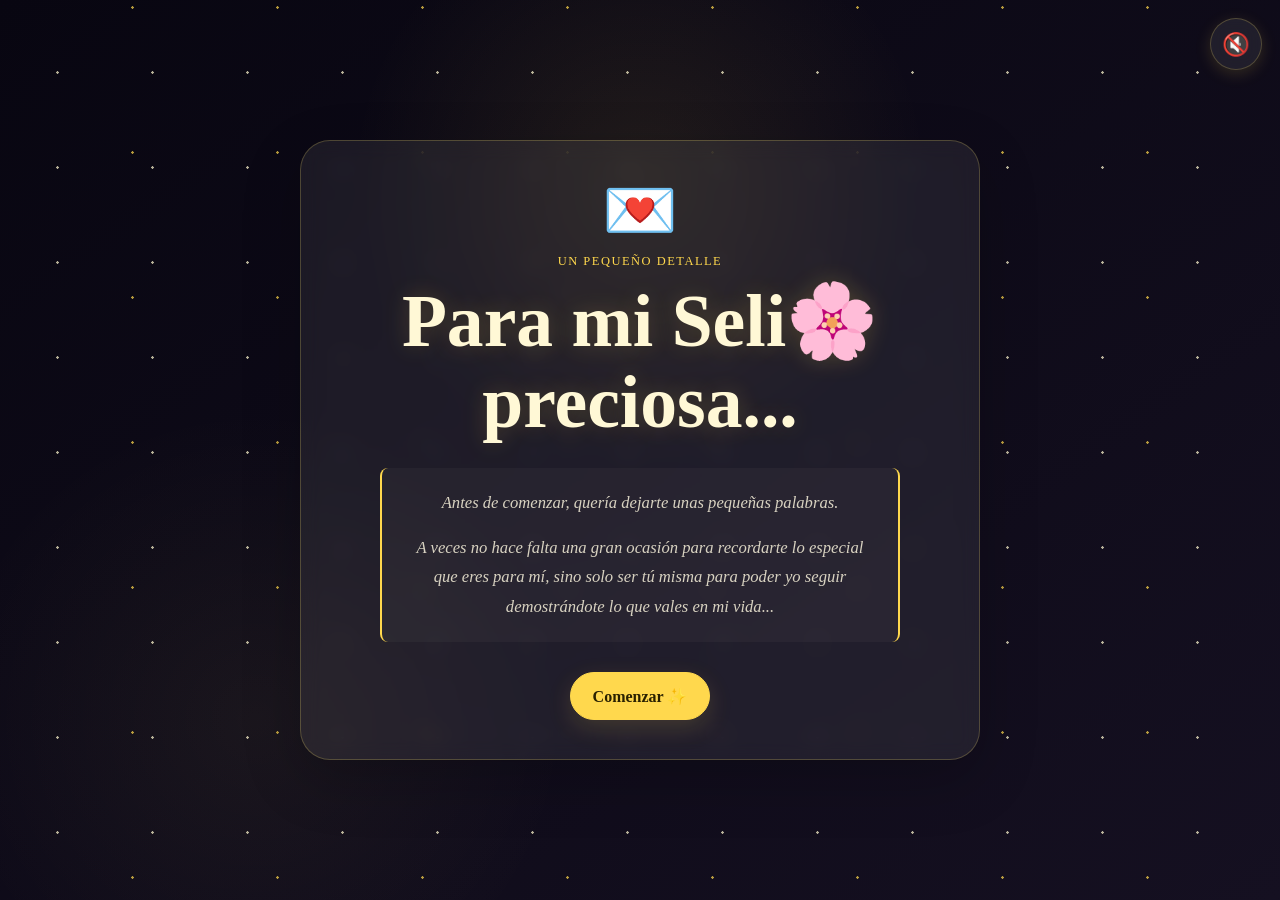
<file: regalo_seli_web/index.html>
<!DOCTYPE html>
<html lang="es">
<head>
  <meta charset="UTF-8" />
  <meta name="viewport" content="width=device-width, initial-scale=1.0" />
  <title>Flores para My Seli 🌸</title>
  <link rel="stylesheet" href="css/style.css" />
</head>

<body>

  <div id="app">

    <div class="stars"></div>

    <!-- =====================================================
         🎵 MÚSICA DE FONDO
         Solo existe UN elemento de audio
    ====================================================== -->
    <audio
      id="bgMusic"
      src="Danny Ocean - Crayola (VISUALIZER).mp3"
      loop
      preload="auto">
    </audio>

    <!-- BOTÓN DE MÚSICA -->
    <button
      id="musicToggle"
      class="music-btn"
      type="button"
      aria-label="Reproducir música"
      aria-pressed="false">
      <span class="music-icon">🎵</span>
    </button>


    <!-- =====================================================
         ESCENA 1: TARJETA
    ====================================================== -->
    <section id="scene1" class="scene card-scene active">

      <div class="content">

        <div class="card-icon">💌</div>

        <p class="eyebrow">
          UN PEQUEÑO DETALLE
        </p>

        <h1>
          Para mi Seli🌸 preciosa...
        </h1>

        <div class="intro-card">

          <p>
            Antes de comenzar, quería dejarte unas pequeñas palabras.
          </p>

          <p>
            A veces no hace falta una gran ocasión para recordarte lo especial que eres para mí,
            sino solo ser tú misma para poder yo seguir demostrándote lo que vales en mi vida...
          </p>

        </div>

        <button
          class="main-btn"
          id="startBtn"
          type="button">
          Comenzar ✨
        </button>

      </div>

    </section>


    <!-- =====================================================
         ESCENA 2: LUCIÉRNAGAS
    ====================================================== -->
    <section id="scene2" class="scene">

      <div class="content">

        <p class="eyebrow">
          LUCES EN LA OSCURIDAD
        </p>

        <h2>
          Sigue a las luciérnagas ✨
        </h2>

        <p class="text">
          Hay pequeñas luces escondidas por aquí.<br>
          Atrapa las 5 para descubrir qué sucede después.
        </p>

        <div
          class="firefly-area"
          id="lightArea">
        </div>

        <p class="counter">
          Luciérnagas atrapadas:
          <span id="lightCount">0</span> / 5
        </p>

      </div>

    </section>


    <!-- =====================================================
         ESCENA 3: SEMILLITA
    ====================================================== -->
    <section id="scene3" class="scene">

      <div class="content">

        <p class="eyebrow">
          UNA PEQUEÑA SEMILLITA
        </p>

        <h2>
          Todo comienza con algo pequeño 🌱
        </h2>

        <p class="text">
          Dale un poquito de luz y mira cómo empieza a crecer.
        </p>

        <div class="seed-garden">

          <div class="ground-glow"></div>

          <span
            class="seed"
            id="seedEmoji">
            🌱
          </span>

        </div>

        <div class="growth-progress">
          <div
            class="growth-bar"
            id="growthBar">
          </div>
        </div>

        <p class="growth-counter">
          Luz entregada:
          <span id="growCount">0</span> / 6
        </p>

        <button
          class="main-btn"
          id="growBtn"
          type="button">
          Dar luz ☀️
        </button>

      </div>

    </section>


    <!-- =====================================================
         ESCENA 4: ESTRELLAS FUGACES
    ====================================================== -->
    <section id="scene4" class="scene">

      <div class="content">

        <p class="eyebrow">
          LLUVIA DE ESTRELLAS
        </p>

        <h2>
          Pide un deseo 🌠
        </h2>

        <p class="text">
          Las estrellas cruzan el cielo...
          atrapa 4 para revelar un mensaje especial.
        </p>

        <div
          class="stars-area"
          id="starsArea">
        </div>

        <p class="counter">
          Estrellas atrapadas:
          <span id="starCount">0</span> / 4
        </p>

        <p
          class="wish-message"
          id="wishMessage">
        </p>

      </div>

    </section>


    <!-- =====================================================
         ESCENA 5: FLORES
    ====================================================== -->
    <section
      id="scene5"
      class="scene flowers-scene">

      <div class="content">

        <p class="eyebrow">
          ESTÁ FLORECIENDO
        </p>

        <h2>
          Mira cómo crece 🌻
        </h2>

        <p class="text">
          De una pequeña semillita pueden nacer cosas realmente bonitas.
        </p>

        <div class="growing-garden">

          <span class="garden-flower flower-a">🌻</span>
          <span class="garden-flower flower-b">🌼</span>
          <span class="garden-flower flower-c">🌻</span>
          <span class="garden-flower flower-d">🌼</span>
          <span class="garden-flower flower-e">🌻</span>
          <span class="garden-flower flower-f">🌼</span>

        </div>

        <p class="flower-message">
          Y parece que todavía falta algo...
        </p>

        <button
          class="main-btn"
          id="continueQuestionBtn"
          type="button">
          Continuar 👀
        </button>

      </div>

    </section>


    <!-- =====================================================
         ESCENA 6: PREGUNTA
    ====================================================== -->
    <section id="scene6" class="scene">

      <div class="content question-card">

        <div class="question-icon">
          👀
        </div>

        <p class="eyebrow">
          UNA ÚLTIMA COSITA...
        </p>

        <h2>
          ¿Sabes para quién son estas flores?
        </h2>

        <p class="text">
          Piénsalo bien...
        </p>

        <div class="question-options">

          <button
            class="question-btn"
            type="button"
            data-answer="no">
            🤔 No sé...
          </button>

          <button
            class="question-btn"
            type="button"
            data-answer="maybe">
            👀 ¿Para mí?
          </button>

          <button
            class="question-btn special-answer"
            type="button"
            data-answer="yes">
            💛 Creo que sí
          </button>

        </div>

        <p
          class="question-response"
          id="questionResponse">
        </p>

      </div>

    </section>


    <!-- =====================================================
         ESCENA 7: BURBUJAS
    ====================================================== -->
    <section id="scene7" class="scene">

      <div class="content">

        <p class="eyebrow">
          RECUERDOS FLOTANTES
        </p>

        <h2>
          Atrapa los momentos bonitos 🫧
        </h2>

        <p class="text">
          Hay burbujas con palabras especiales...
          explota 6 para continuar.
        </p>

        <div
          class="bubbles-area"
          id="bubblesArea">
        </div>

        <p class="counter">
          Burbujas explotadas:
          <span id="bubbleCount">0</span> / 6
        </p>

      </div>

    </section>


    <!-- =====================================================
         ESCENA 8: SOBRES
    ====================================================== -->
    <section id="scene8" class="scene">

      <div class="content">

        <p class="eyebrow">
          MENSAJES ESPECIALES
        </p>

        <h2>
          Abre los sobres 💌
        </h2>

        <p class="text">
          Hay 3 mensajes esperándote...
          tócalos para descubrirlos.
        </p>

        <div
          class="envelopes-container"
          id="envelopesContainer">

          <div
            class="envelope"
            data-message="Tu sonrisa ilumina hasta mis días más grises 💛">

            <span class="envelope-icon">
              💌
            </span>

            <p class="envelope-text"></p>

          </div>


          <div
            class="envelope"
            data-message="Contigo todo es más bonito, más fácil, más único ✨">

            <span class="envelope-icon">
              💌
            </span>

            <p class="envelope-text"></p>

          </div>


          <div
            class="envelope"
            data-message="Gracias por existir y por ser exactamente como eres 🌸">

            <span class="envelope-icon">
              💌
            </span>

            <p class="envelope-text"></p>

          </div>

        </div>

        <p class="envelopes-counter">
          Sobres abiertos:
          <span id="envelopeCount">0</span> / 3
        </p>

      </div>

    </section>


    <!-- =====================================================
         ESCENA 9: RAMO FINAL
    ====================================================== -->
    <section
      id="scene9"
      class="scene final-scene">

      <div class="content">

        <p class="eyebrow">
          ENTONCES SÍ ERA PARA TI...
        </p>

        <div class="final-bouquet">

          <div class="flowers-group">

            <span class="flower f1">🌻</span>
            <span class="flower f2">🌼</span>
            <span class="flower f3">🌻</span>
            <span class="flower f4">🌼</span>
            <span class="flower f5">🌻</span>
            <span class="flower f6">🌼</span>
            <span class="flower f7">🌻</span>

          </div>

          <div class="bouquet-stems">

            <span></span>
            <span></span>
            <span></span>
            <span></span>
            <span></span>

          </div>

          <div class="bouquet-wrap">

            <div class="wrap-paper"></div>

            <span class="ribbon-bow">
              🎀
            </span>

          </div>

        </div>

        <h2 class="final-message">
          Para ti, mi Seli preciosa 💛
        </h2>

        <p class="final-small">
          Porque haces que mis días sean más bonitos.
        </p>

        <p class="text">
          🌻 Un pequeño detalle de parte de tu bebi,
          con mucho cariño 🌻
        </p>

        <button
          class="secondary-btn"
          id="restartBtn"
          type="button">
          Volver a comenzar ✨
        </button>

      </div>

    </section>


    <!-- CAPA DE PÉTALOS -->
    <div
      class="petals-layer"
      id="petalsLayer">
    </div>

  </div>


  <!-- JAVASCRIPT -->
  <script src="js/script.js"></script>

</body>
</html>
</file>
<file: regalo_seli_web/css/style.css>
*, *::before, *::after {
  box-sizing: border-box;
}

:root {
  --night: #080611;
  --night-2: #151021;
  --gold: #ffd84d;
  --yellow: #ffe66d;
  --soft: #fff8d6;
  --text: #fffdf3;
  --muted: #d8d2c1;
  --glass: rgba(255, 255, 255, 0.07);
  --line: rgba(255, 230, 109, 0.22);
  --warm: #ffc928;
}

html,
body {
  margin: 0;
  min-height: 100%;
  font-family: Georgia, "Times New Roman", serif;
  background: var(--night);
  color: var(--text);
}

body {
  overflow-x: hidden;
}

button,
audio {
  font-family: inherit;
}

button {
  -webkit-tap-highlight-color: transparent;
}

#app {
  min-height: 100vh;
  min-height: 100svh;
  position: relative;
  overflow: hidden;
  background:
    radial-gradient(
      circle at 50% 20%,
      rgba(255, 216, 77, 0.09),
      transparent 30%
    ),
    radial-gradient(
      circle at 20% 80%,
      rgba(255, 230, 109, 0.05),
      transparent 25%
    ),
    linear-gradient(
      145deg,
      var(--night),
      var(--night-2)
    );
}

.stars,
.stars::before,
.stars::after {
  position: absolute;
  inset: 0;
  content: "";
  pointer-events: none;
}

.stars {
  opacity: 0.7;
  background-image:
    radial-gradient(circle, #fff8cf 1px, transparent 1.5px),
    radial-gradient(circle, #ffd84d 1px, transparent 1.5px);
  background-size:
    95px 95px,
    145px 145px;
  background-position:
    10px 25px,
    60px 80px;
}

.scene {
  display: none;
  position: relative;
  min-height: 100vh;
  min-height: 100svh;
  padding: 40px 20px;
  align-items: center;
  justify-content: center;
  text-align: center;
}

.scene.active {
  display: flex;
  animation: sceneIn 0.8s ease both;
}

.content {
  width: min(680px, 100%);
  padding: 34px 24px;
  border: 1px solid var(--line);
  border-radius: 30px;
  background: var(--glass);
  backdrop-filter: blur(10px);
  position: relative;
  z-index: 2;
  box-shadow:
    0 20px 60px rgba(0, 0, 0, 0.2);
}

.eyebrow {
  margin: 0 0 12px;
  color: var(--gold);
  letter-spacing: 0.12em;
  text-transform: uppercase;
  font-size: 0.78rem;
}

h1,
h2 {
  margin: 0 0 16px;
  line-height: 1.1;
}

h1 {
  font-size: clamp(2.3rem, 8vw, 4.6rem);
}

h2 {
  font-size: clamp(1.8rem, 6vw, 3rem);
}

.text,
.final-text {
  color: var(--muted);
  line-height: 1.7;
  font-size: 1.05rem;
  max-width: 520px;
  margin: 0 auto 24px;
}

button {
  font: inherit;
  cursor: pointer;
  min-height: 48px;
  border-radius: 999px;
  padding: 12px 22px;
  margin: 5px;
  transition:
    transform 0.2s ease,
    background 0.2s ease,
    box-shadow 0.2s ease,
    opacity 0.2s ease;
}

button:hover {
  transform: translateY(-2px);
}

button:focus-visible {
  outline: 3px solid var(--yellow);
  outline-offset: 3px;
}

button:disabled {
  cursor: default;
  opacity: 0.6;
  transform: none;
}

.main-btn {
  border: 1px solid var(--gold);
  background: var(--gold);
  color: #2a2100;
  font-weight: bold;
  box-shadow:
    0 8px 25px rgba(255, 216, 77, 0.15);
}

.main-btn:hover {
  background: var(--yellow);
  box-shadow:
    0 10px 30px rgba(255, 216, 77, 0.25);
}

.secondary-btn {
  border: 1px solid var(--line);
  background: transparent;
  color: var(--text);
}

.card-icon {
  font-size: 3.8rem;
  margin-bottom: 8px;
  animation: float 3s ease-in-out infinite;
}

.card-scene h1 {
  color: var(--soft);
  text-shadow:
    0 0 25px rgba(255, 216, 77, 0.2);
}

.intro-card {
  max-width: 520px;
  margin: 25px auto;
  padding: 20px 24px;
  border-left: 2px solid var(--gold);
  border-right: 2px solid var(--gold);
  background: rgba(255, 248, 214, 0.035);
  border-radius: 8px;
}

.intro-card p {
  color: var(--muted);
  line-height: 1.8;
  font-size: 1.04rem;
  font-style: italic;
  margin: 0 0 15px;
}

.intro-card p:last-child {
  margin-bottom: 0;
}

.counter {
  color: var(--gold);
  font-weight: bold;
  font-size: 1.05rem;
}

.firefly-area,
.stars-area,
.bubbles-area {
  width: min(540px, 100%);
  height: 300px;
  margin: 10px auto 0;
  position: relative;
  border-radius: 20px;
  background:
    radial-gradient(
      circle at 50% 50%,
      rgba(255, 216, 77, 0.04),
      transparent 65%
    );
}

.light {
  position: absolute;
  width: 27px;
  height: 27px;
  border: 0;
  border-radius: 50%;
  padding: 0;
  margin: 0;
  background:
    radial-gradient(
      circle,
      #fffbd0 5%,
      #ffd84d 45%,
      rgba(255, 216, 77, 0.2) 70%,
      transparent 72%
    );
  box-shadow:
    0 0 10px var(--gold),
    0 0 25px var(--gold),
    0 0 45px rgba(255, 216, 77, 0.35);
  animation:
    twinkle 1.3s ease-in-out infinite alternate;
  z-index: 3;
}

.light:hover {
  transform: scale(1.25);
}

.light.found {
  pointer-events: none;
  animation:
    lightOut 0.35s ease forwards;
}

.seed-garden {
  position: relative;
  width: 100%;
  height: 180px;
  display: flex;
  align-items: center;
  justify-content: center;
}

.ground-glow {
  position: absolute;
  bottom: 25px;
  width: 150px;
  height: 35px;
  border-radius: 50%;
  background: rgba(255, 216, 77, 0.16);
  filter: blur(15px);
}

.seed {
  display: inline-block;
  position: relative;
  z-index: 2;
  font-size: 6rem;
  margin: 8px 0;
  transition: transform 0.3s ease;
  filter:
    drop-shadow(
      0 0 12px rgba(255, 216, 77, 0.2)
    );
}

.seed.growing {
  transform: scale(1.18) rotate(-2deg);
}

.growth-progress {
  width: min(360px, 90%);
  height: 8px;
  margin: 10px auto 8px;
  border-radius: 99px;
  background: rgba(255, 255, 255, 0.08);
  overflow: hidden;
}

.growth-bar {
  width: 0%;
  height: 100%;
  border-radius: 99px;
  background:
    linear-gradient(
      90deg,
      #ffc928,
      #fff09a
    );
  box-shadow:
    0 0 15px rgba(255, 216, 77, 0.5);
  transition: width 0.35s ease;
}

.growth-counter {
  color: var(--gold);
  font-size: 0.95rem;
  margin: 8px 0 18px;
}

.shooting-star {
  position: absolute;
  width: 40px;
  height: 40px;
  font-size: 2.5rem;
  cursor: pointer;
  animation:
    shootAcross 10s linear forwards;
  z-index: 3;
  transition: transform 0.2s ease;
  user-select: none;
}

.shooting-star:hover {
  transform: scale(1.4);
}

.shooting-star.caught {
  animation:
    starCaught 0.5s ease forwards;
  pointer-events: none;
}

.flowers-scene {
  background:
    linear-gradient(
      145deg,
      rgba(255, 248, 214, 0.07),
      rgba(255, 216, 77, 0.035)
    );
}

.growing-garden {
  position: relative;
  height: 270px;
  width: min(460px, 100%);
  margin: 15px auto 10px;
}

.garden-flower {
  position: absolute;
  font-size: 4.5rem;
  opacity: 0;
  animation:
    flowerBloom 1s ease forwards;
  filter:
    drop-shadow(
      0 5px 10px rgba(0, 0, 0, 0.3)
    );
}

.flower-a {
  left: 5%;
  bottom: 45px;
  animation-delay: 0.1s;
}

.flower-b {
  left: 22%;
  bottom: 105px;
  animation-delay: 0.3s;
}

.flower-c {
  left: 39%;
  bottom: 35px;
  animation-delay: 0.5s;
}

.flower-d {
  left: 55%;
  bottom: 105px;
  animation-delay: 0.7s;
}

.flower-e {
  left: 72%;
  bottom: 48px;
  animation-delay: 0.9s;
}

.flower-f {
  left: 84%;
  bottom: 120px;
  animation-delay: 1.1s;
}

.flower-message {
  color: var(--gold);
  font-style: italic;
  margin: 0 auto 20px;
  animation:
    softPulse 2s ease-in-out infinite;
}

.question-card {
  background:
    linear-gradient(
      145deg,
      rgba(255, 248, 214, 0.08),
      rgba(255, 216, 77, 0.04)
    );
  box-shadow:
    0 0 50px rgba(255, 216, 77, 0.08);
}

.question-icon {
  font-size: 4rem;
  margin-bottom: 10px;
  animation:
    float 3s ease-in-out infinite;
}

.question-card h2 {
  color: var(--soft);
}

.question-options {
  display: flex;
  flex-direction: column;
  align-items: center;
  max-width: 360px;
  margin: 25px auto 10px;
}

.question-btn {
  width: min(330px, 100%);
  border: 1px solid var(--line);
  background: rgba(255, 255, 255, 0.045);
  color: var(--text);
}

.question-btn:hover {
  background: rgba(255, 216, 77, 0.1);
  border-color: rgba(255, 230, 109, 0.45);
}

.special-answer {
  border-color: rgba(255, 216, 77, 0.45);
  color: var(--soft);
}

.question-response {
  min-height: 28px;
  margin: 18px auto 0;
  color: var(--gold);
  font-size: 1rem;
  font-style: italic;
}

.bubble {
  position: absolute;
  width: 100px;
  height: 100px;
  border-radius: 50%;
  background:
    radial-gradient(
      circle at 30% 30%,
      rgba(255, 255, 255, 0.3),
      rgba(255, 216, 77, 0.15) 50%,
      rgba(255, 230, 109, 0.08) 80%
    );
  border: 2px solid rgba(255, 216, 77, 0.3);
  display: flex;
  align-items: center;
  justify-content: center;
  font-size: 0.9rem;
  color: var(--gold);
  text-align: center;
  padding: 10px;
  cursor: pointer;
  animation:
    floatUp 2s ease-out forwards,
    gentleFloat 3s ease-in-out 2s infinite;
  transition: transform 0.2s ease;
  box-shadow:
    0 0 20px rgba(255, 216, 77, 0.2);
  word-wrap: break-word;
  line-height: 1.2;
  user-select: none;
}

.bubble:hover {
  transform: scale(1.15);
}

.bubble.popped {
  animation:
    bubblePop 0.4s ease forwards;
  pointer-events: none;
}

.envelopes-container {
  display: flex;
  gap: 20px;
  justify-content: center;
  flex-wrap: wrap;
  margin: 20px auto;
  max-width: 500px;
}

.envelope {
  width: 180px;
  height: 140px;
  background:
    linear-gradient(
      135deg,
      rgba(255, 248, 214, 0.15),
      rgba(255, 216, 77, 0.08)
    );
  border: 2px solid var(--line);
  border-radius: 12px;
  display: flex;
  flex-direction: column;
  align-items: center;
  justify-content: center;
  cursor: pointer;
  transition: all 0.3s ease;
  position: relative;
  overflow: hidden;
  padding: 15px;
}

.envelope:hover {
  transform: translateY(-5px);
  border-color: var(--gold);
  box-shadow:
    0 8px 25px rgba(255, 216, 77, 0.2);
}

.envelope.opened {
  background:
    linear-gradient(
      135deg,
      rgba(255, 248, 214, 0.25),
      rgba(255, 216, 77, 0.15)
    );
  border-color: var(--gold);
}

.envelope-icon {
  font-size: 2rem;
  transition: all 0.3s ease;
}

.envelope.opened .envelope-icon {
  transform:
    scale(0.5)
    translateY(-20px);
  opacity: 0.5;
}

.envelope-text {
  color: var(--soft);
  font-size: 0.95rem;
  line-height: 1.4;
  margin: 0;
  padding: 0 10px;
  opacity: 0;
  transition: opacity 0.3s ease;
  font-style: italic;
  text-align: center;
}

.envelope.opened .envelope-text {
  opacity: 1;
}

.envelopes-counter {
  color: var(--gold);
  font-weight: bold;
  font-size: 1.05rem;
  margin-top: 15px;
}

.final-scene .content {
  background: rgba(255, 235, 120, 0.06);
  box-shadow:
    0 0 60px rgba(255, 216, 77, 0.08);
}

.final-bouquet {
  width: 300px;
  height: 340px;
  margin: 0 auto 10px;
  position: relative;
  display: flex;
  flex-direction: column;
  align-items: center;
  justify-content: flex-end;
}

.flowers-group {
  position: absolute;
  top: 0;
  width: 100%;
  height: 220px;
  z-index: 2;
}

.flower {
  position: absolute;
  font-size: 4.2rem;
  animation:
    bloom 0.9s cubic-bezier(.17, .67, .83, .67) both;
  filter:
    drop-shadow(
      0 4px 8px rgba(0, 0, 0, 0.3)
    );
}

.f1 {
  left: 4%;
  top: 35%;
  animation-delay: 0.1s;
}

.f2 {
  left: 21%;
  top: 10%;
  animation-delay: 0.2s;
}

.f3 {
  left: 39%;
  top: 38%;
  animation-delay: 0.3s;
}

.f4 {
  left: 57%;
  top: 8%;
  animation-delay: 0.4s;
}

.f5 {
  left: 72%;
  top: 32%;
  animation-delay: 0.5s;
}

.f6 {
  left: 12%;
  top: 0%;
  animation-delay: 0.6s;
}

.f7 {
  left: 42%;
  top: -8%;
  animation-delay: 0.7s;
}

.bouquet-stems {
  position: absolute;
  bottom: 76px;
  left: 50%;
  transform: translateX(-50%);
  width: 125px;
  height: 120px;
  z-index: 1;
}

.bouquet-stems span {
  position: absolute;
  width: 5px;
  height: 120px;
  left: 50%;
  bottom: 0;
  transform-origin: bottom center;
  background: rgba(116, 147, 66, 0.8);
  border-radius: 99px;
}

.bouquet-stems span:nth-child(1) {
  transform: rotate(-25deg);
}

.bouquet-stems span:nth-child(2) {
  transform: rotate(-13deg);
}

.bouquet-stems span:nth-child(3) {
  transform: rotate(0deg);
}

.bouquet-stems span:nth-child(4) {
  transform: rotate(13deg);
}

.bouquet-stems span:nth-child(5) {
  transform: rotate(25deg);
}

.bouquet-wrap {
  position: relative;
  width: 150px;
  height: 155px;
  z-index: 3;
  display: flex;
  align-items: center;
  justify-content: center;
}

.wrap-paper {
  position: absolute;
  bottom: 0;
  width: 0;
  height: 0;
  border-left: 70px solid transparent;
  border-right: 70px solid transparent;
  border-top: 140px solid rgba(255, 230, 109, 0.28);
  filter:
    drop-shadow(
      0 8px 16px rgba(0, 0, 0, 0.4)
    );
}

.wrap-paper::after {
  content: "";
  position: absolute;
  top: -140px;
  left: -59px;
  width: 118px;
  height: 130px;
  background:
    linear-gradient(
      180deg,
      rgba(255, 216, 77, 0.4),
      rgba(255, 248, 214, 0.1)
    );
  clip-path:
    polygon(
      15% 0%,
      85% 0%,
      100% 100%,
      0% 100%
    );
}

.ribbon-bow {
  position: absolute;
  top: 18px;
  font-size: 3.2rem;
  z-index: 4;
  filter:
    drop-shadow(
      0 2px 6px rgba(0, 0, 0, 0.3)
    );
  animation:
    float 3s ease-in-out infinite;
}

.final-message {
  color: var(--soft);
  text-shadow:
    0 0 24px rgba(255, 216, 77, 0.25);
}

.final-small {
  color: var(--gold);
  font-size: 0.95rem;
  font-style: italic;
  margin: 0 auto 18px;
}

.petals-layer {
  position: absolute;
  inset: 0;
  pointer-events: none;
  z-index: 5;
}

.petal {
  position: absolute;
  top: -40px;
  font-size: 1.5rem;
  animation:
    fall linear forwards;
}


/* =====================================================
   BOTÓN DE MÚSICA
===================================================== */

.music-btn {
  position: fixed;
  top: 18px;
  right: 18px;
  width: 52px;
  height: 52px;
  border-radius: 50%;
  border: 1px solid var(--line);
  background: rgba(255, 255, 255, 0.08);
  backdrop-filter: blur(10px);
  color: var(--gold);
  font-size: 1.4rem;
  padding: 0;
  margin: 0;
  min-height: auto;
  z-index: 100;
  display: flex;
  align-items: center;
  justify-content: center;
  box-shadow:
    0 4px 16px rgba(255, 216, 77, 0.15);
  transition:
    transform .25s ease,
    background .25s ease,
    box-shadow .25s ease;
}

.music-btn:hover {
  transform:
    scale(1.08)
    translateY(-2px);
  background:
    rgba(255, 216, 77, 0.15);
}

.music-btn.playing {
  background:
    rgba(255, 216, 77, 0.13);
  box-shadow:
    0 0 22px rgba(255, 216, 77, 0.28);
}

.music-btn.playing .music-icon {
  animation:
    musicPulse 2s ease-in-out infinite;
}


/* =====================================================
   ANIMACIONES
===================================================== */

@keyframes musicPulse {
  0%,
  100% {
    transform: scale(1);
  }

  50% {
    transform: scale(1.1);
  }
}

@keyframes sceneIn {
  from {
    opacity: 0;
    transform: translateY(18px);
  }

  to {
    opacity: 1;
    transform: translateY(0);
  }
}

@keyframes float {
  50% {
    transform:
      translateY(-10px)
      rotate(2deg);
  }
}

@keyframes twinkle {
  from {
    transform: scale(0.75);
    opacity: 0.55;
  }

  to {
    transform: scale(1.15);
    opacity: 1;
  }
}

@keyframes lightOut {
  to {
    transform: scale(2.2);
    opacity: 0;
  }
}

@keyframes bloom {
  from {
    opacity: 0;
    transform:
      scale(0.2)
      rotate(-10deg);
  }

  to {
    opacity: 1;
    transform:
      scale(1)
      rotate(0);
  }
}

@keyframes flowerBloom {
  from {
    opacity: 0;
    transform:
      translateY(35px)
      scale(0.2)
      rotate(-12deg);
  }

  to {
    opacity: 1;
    transform:
      translateY(0)
      scale(1)
      rotate(0);
  }
}

@keyframes fall {
  to {
    transform:
      translateY(110vh)
      rotate(500deg);
    opacity: 0;
  }
}

@keyframes softPulse {
  0%,
  100% {
    opacity: 0.65;
  }

  50% {
    opacity: 1;
  }
}

@keyframes shootAcross {
  0% {
    transform:
      translateX(-100px)
      translateY(0);
    opacity: 0;
  }

  10% {
    opacity: 1;
  }

  90% {
    opacity: 1;
  }

  100% {
    transform:
      translateX(calc(100vw + 100px))
      translateY(50px);
    opacity: 0;
  }
}

@keyframes starCaught {
  to {
    transform:
      scale(2)
      rotate(180deg);
    opacity: 0;
  }
}

@keyframes floatUp {
  0% {
    transform:
      translateY(0)
      scale(0.8);
    opacity: 0;
  }

  10% {
    opacity: 1;
    transform:
      translateY(-50px)
      scale(1);
  }

  50% {
    opacity: 1;
    transform:
      translateY(-150px)
      scale(1);
  }

  100% {
    transform:
      translateY(-250px)
      scale(1);
    opacity: 0.8;
  }
}

@keyframes bubblePop {
  0% {
    transform: scale(1);
    opacity: 1;
  }

  50% {
    transform: scale(1.5);
  }

  100% {
    transform: scale(0);
    opacity: 0;
  }
}

@keyframes gentleFloat {
  0%,
  100% {
    margin-top: 0;
  }

  50% {
    margin-top: -8px;
  }
}


/* =====================================================
   RESPONSIVE
===================================================== */

@media (max-width: 520px) {

  .scene {
    padding: 24px 14px;
  }

  .content {
    padding: 28px 16px;
    border-radius: 24px;
  }

  .firefly-area,
  .stars-area,
  .bubbles-area {
    height: 280px;
  }

  .final-bouquet {
    transform: scale(0.86);
    margin-top: -20px;
    margin-bottom: -20px;
  }

  .growing-garden {
    transform: scale(0.9);
    margin-top: -5px;
    margin-bottom: -5px;
  }

  .music-btn {
    top: 12px;
    right: 12px;
    width: 48px;
    height: 48px;
  }

  .envelope {
    width: 150px;
    height: 120px;
    padding: 10px;
  }

  .envelope-icon {
    font-size: 1.8rem;
  }

  .envelope-text {
    font-size: 0.85rem;
  }
}


@media (prefers-reduced-motion: reduce) {

  *,
  *::before,
  *::after {
    animation-duration: 0.01ms !important;
    animation-iteration-count: 1 !important;
    scroll-behavior: auto !important;
    transition-duration: 0.01ms !important;
  }

}
</file>
